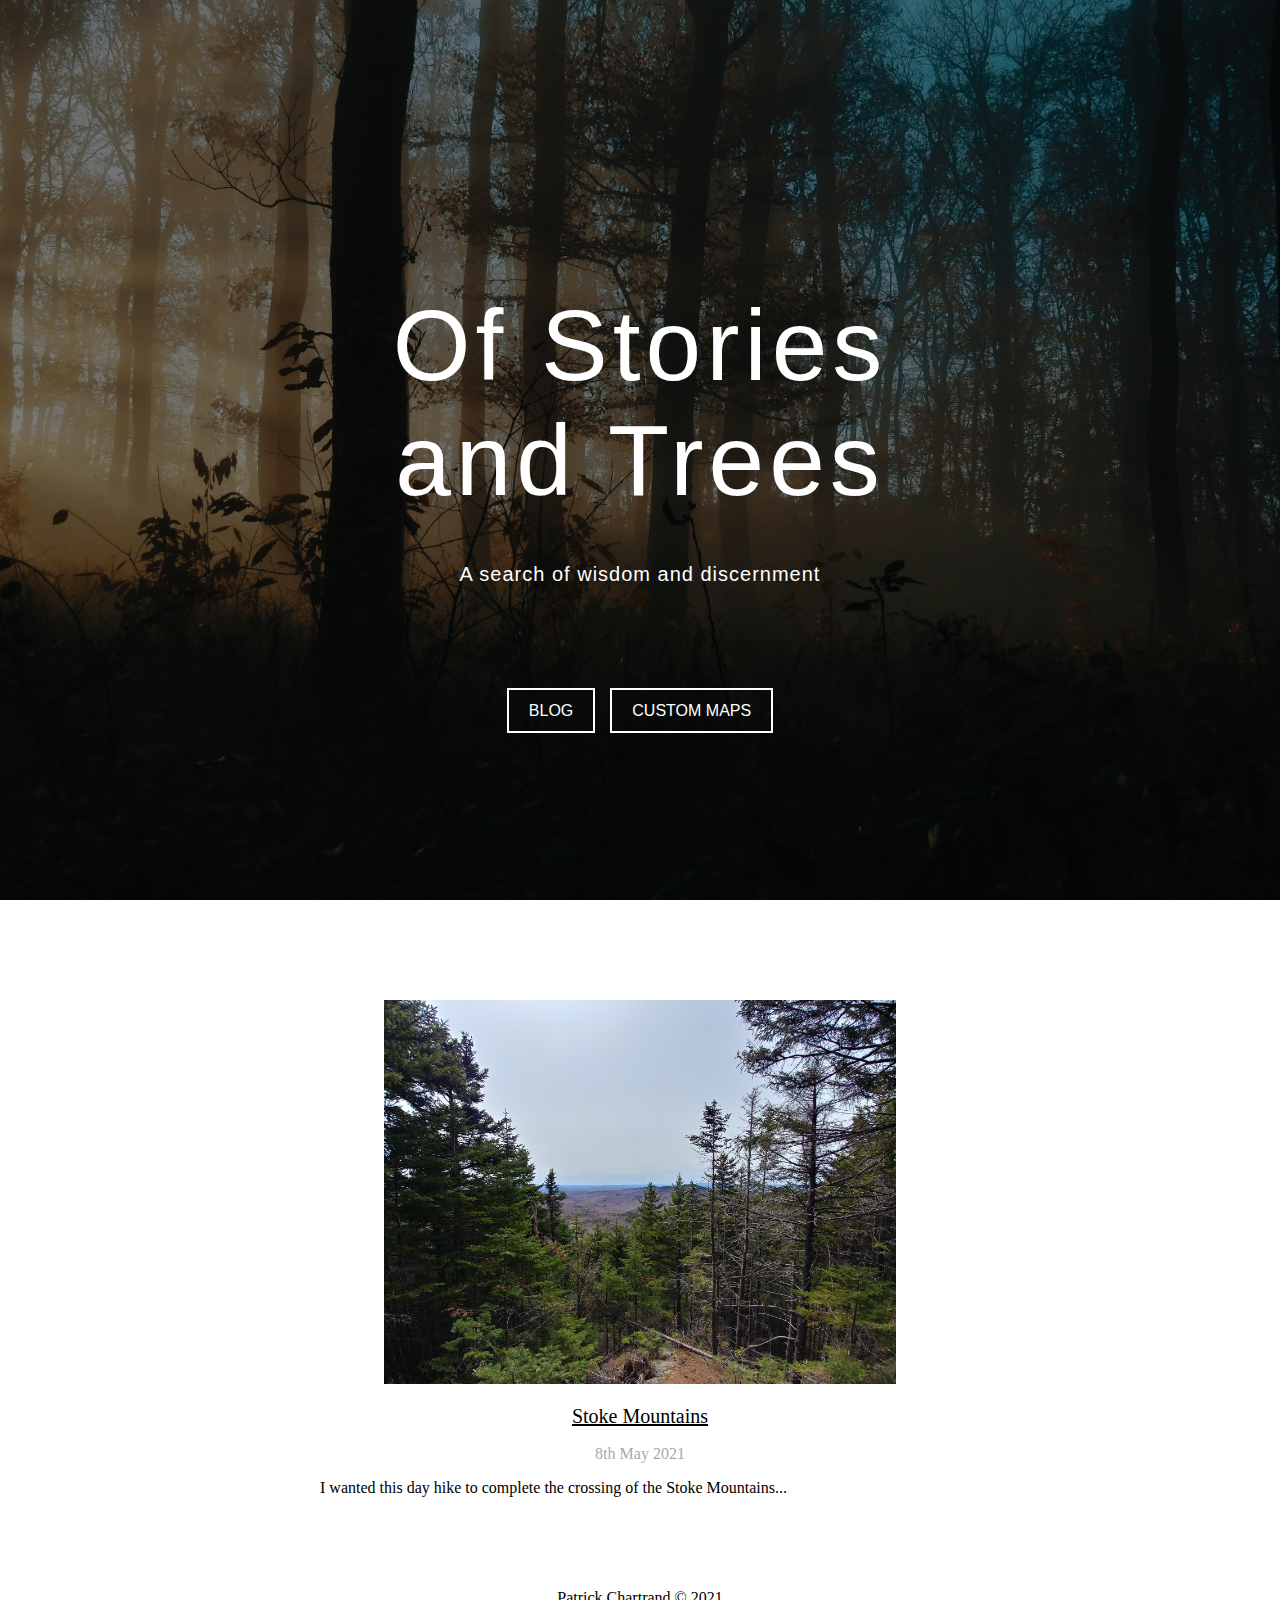
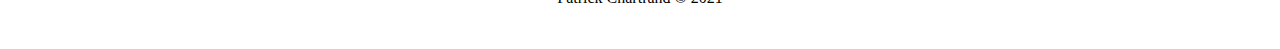
<file: main.html>
<!DOCTYPE html>
<html>
	<head>
		<meta name="viewport" content="width=device-width, initial-scale=1.0"/>
		<link rel="icon" href="multimedia/icon.jpg"/>
		<style>
			/* stylisation d'ensemble */
			html, body {
				height: 100%;
				margin: 0;
  				font-family: "Arial";
			}
			button, a {
				-webkit-tap-highlight-color: rgba(0, 0, 0, 0);
			}
			/* stylisation de l'entête */
			header {
				height: 100%; 
				background-image: url("multimedia/thematic.jpg");
				background-position: center;
				background-repeat: no-repeat;
				background-size: cover;
			}
			header div {
				height: 100%;
				background-color: rgba(0, 0, 0, 0.5);
			}
			header h1 {
				position: absolute;
				left: 0;
				bottom: 35%;
				width: 100%;
				letter-spacing: 5px;
				text-align: center;
				font-size: 100px;
				font-weight: 500;
				color: rgb(255, 255, 255);
			}
			@media screen and (max-width: 450px) {
				header h1 {
					bottom: 50%;
					font-size: 60px;
				}
			}
			header h2 {
				position: absolute;
				left: 0;
				bottom: 33%;
				width: 100%;
				letter-spacing: 1px;
				text-align: center;
				font-size: 20px;
				font-weight: 100;
				color: rgb(255, 255, 255);
			}
			@media screen and (max-width: 450px) {
				header h2 {
					bottom: 38%;
				}
			}
			header ul {
				position: absolute;
				left: 0;
				bottom: 20%;
				width: 100%;
				margin: 0;
				padding: 0;
				text-align: center;
				list-style: none;
			}
			@media screen and (max-width: 450px) {
				header ul {
					bottom: 25%;
				}
			}
			header li {
				display: inline;
				list-style-type: none;
				font-size: 16px;
				font-weight: 100;
  				text-transform: uppercase;
				color: rgb(255, 255, 255);
				padding: 12px 20px;
				border: 2px solid rgb(255, 255, 255);
			}
			header li:last-child {
				margin: 0 0 0 15px; /* 80 */
			}
			header li:hover, header a:hover {
				cursor: pointer;
				background-color: rgb(255, 255, 255);
				color: rgba(0, 0, 0, 0.8);
			}
			/* stylisation du contenu principal */
			main {
				padding-top: 50px;
				width: 50%;
				margin: auto;
				font-family: "Georgia";
			}
			@media screen and (max-width: 450px) {
				main {
					width: 100%;
				}
			}
			section {
				display: block;
				margin: 50px auto;
				text-align: center;
			}
			section img {
				width: 80%; /*600*/
			}
			@media screen and (max-width: 450px) {
				section img {
					width: 275px;
				}
			}
			section button {
				border: none;
				padding: 0;
				margin-bottom: -15px;
				font-family: "Georgia";
				background-color: transparent;
			}
			section button:hover {
				cursor: pointer;
			}
			section h2 {
				font-weight: 100;
				font-size: 20px;
 				text-decoration: underline;
			}
			section h2:hover {
 				text-decoration: none;
			}
			section h3 {
				font-weight: 100;
				font-size: 16px;
				color: rgb(169, 169, 169);
			}
			section p {
				text-align: left;
				font-weight: 100;
				font-size: 16px;
			}
			section p:after {
				content: "...";
			}
			@media screen and (max-width: 450px) {
				section p {
					margin-left: 10px;
					margin-right: 10px;
				}
			}
			/* stylisation du pied de page */
			footer {
				padding: 15px 35px;
				text-align: center;
			}
			footer h5 {
				font-weight: 100;
				font-size: 16px;
				font-family: "Georgia";
			}
			footer a {
				color: rgb(0, 0, 0);
				text-decoration: none;
			}
			footer a:hover {
				text-decoration: underline;
			}
		</style>
		<script type="text/javascript" src="https://code.jquery.com/jquery-3.1.1.slim.min.js"></script>
		<script type="text/javascript">
			function page() {
				// on envoie la requête XML
				var xhr = new XMLHttpRequest();
				xhr.onload = function() {
					if (xhr.status === 200) {
						var xmlDoc = xhr.responseXML;
						var data = xmlDoc.getElementsByTagName("article");
						var main = document.getElementById("main");
						main.innerHTML = "";
						// on calcul le nombre de données
						for (var i = 0; i < data.length; i++) {
							var section, media, x, y, title, z, date, intro;
							section = document.createElement("section");
							main.appendChild(section);
							media = document.createElement("img");
							media.setAttribute("src", "multimedia/"+data[i].getAttribute("no")+"/media.jpg");
							section.appendChild(media);
							x = document.createElement("form");
							x.setAttribute("action", "article.html");
							section.appendChild(x);
							y = document.createElement("button");
							y.setAttribute("name", "no");
							y.setAttribute("value", data[i].getAttribute("no"));
							x.appendChild(y);
							title = document.createElement("h2");
							section.appendChild(title);
							y.appendChild(title);
							z = document.createElement("span");
							z.appendChild(document.createTextNode(getNodeValue(data[i], "title")));
							title.appendChild(z);
							date = document.createElement("h3");
							date.appendChild(document.createTextNode(getNodeValue(data[i], "date")));
							section.appendChild(date);
							intro = document.createElement("p");
							intro.appendChild(document.createTextNode(getNodeValue(data[i], "paragraph")));
							section.appendChild(intro);
						}
						function getNodeValue(obj, tag) {
							return obj.getElementsByTagName(tag)[0].firstChild.nodeValue;
						}
					}
				};
				// on charge le contenu du document
				xhr.open("GET", "document/articles.xml", true);
				xhr.send(null);
			}
		</script>
	</head>
	<body onload="page()">
		<header><div><h1>Of Stories<br/>and Trees</h1><h2>A search of wisdom and discernment</h2><ul><li onclick="window.location.href='#main';">blog</li><li onclick="window.location.href='https://www.alltrails.com/members/patrick-chartrand-4/maps';">custom maps</li></ul></div></header>
		<main id="main"><!-- Document Object Model Contents --></main>
		<footer><h5><a href="mailto:patrick.chartrand@umontreal.ca">Patrick Chartrand</a> &copy; 2021</h5></footer>
	</body>
</html>
</file>
